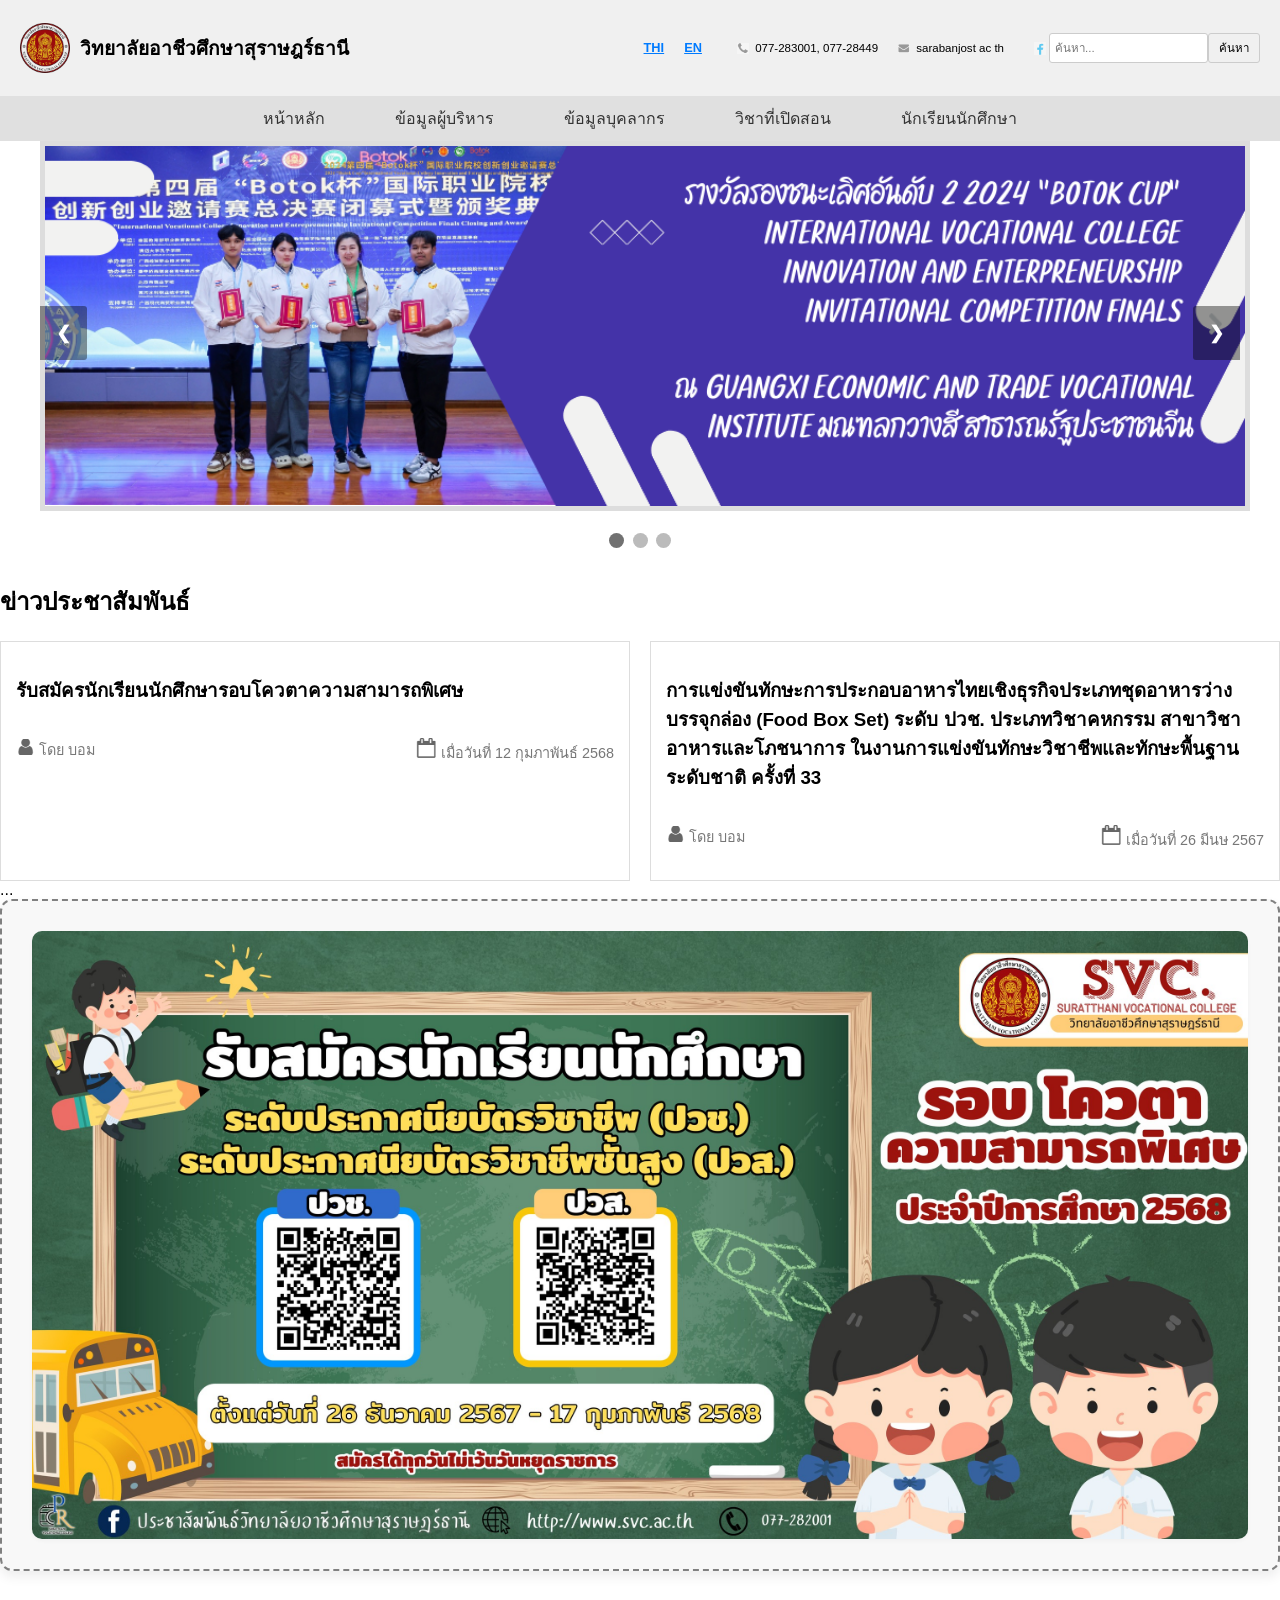
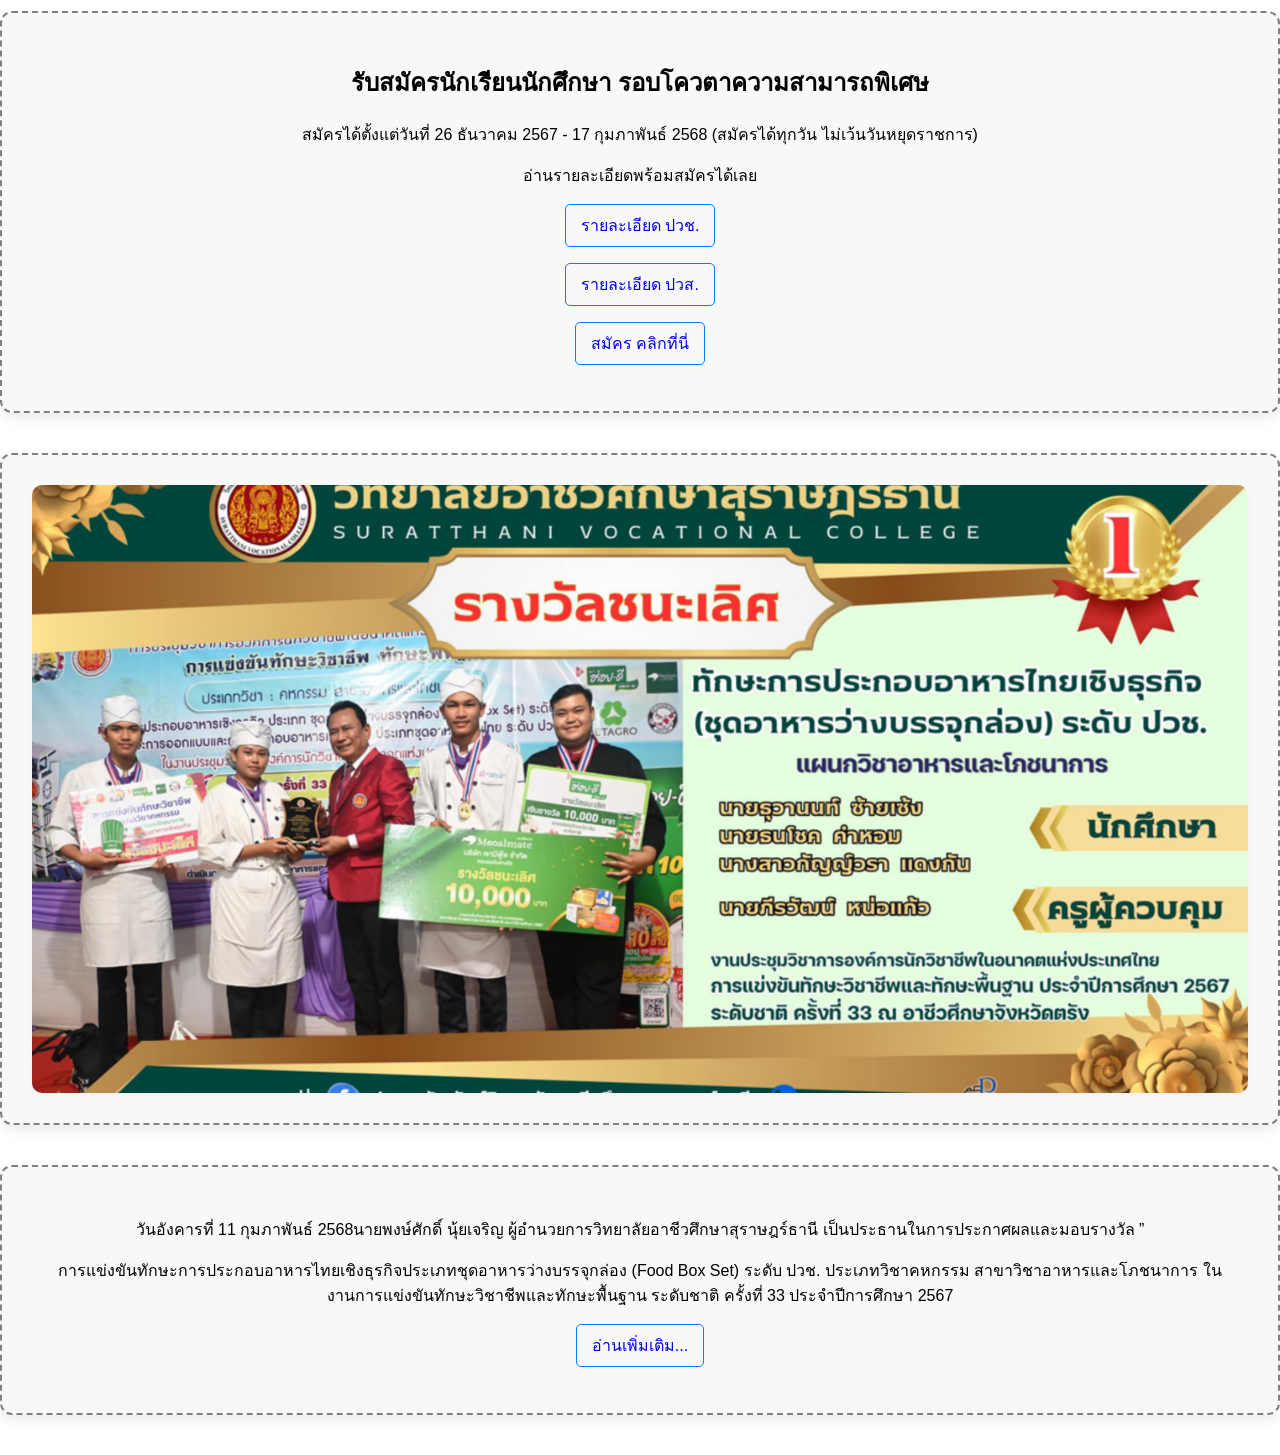
<file: index.html>
<!DOCTYPE html>
<html lang="th">
<head>
    <meta charset="UTF-8">
    <meta name="viewport" content="width=device-width, initial-scale=1.0">
    <title>วิทยาลัยอาชีวศึกษาสุราษฎร์ธานี (Suratthani Vocational College)</title>
    <link rel="stylesheet" href="style.css">  </head>
<body>

    <header>
        <div class="header-container">
            <div class="logo">
                <img src="logo.png" alt="โลโก้วิทยาลัย">
                <h1 data-th="วิทยาลัยอาชีวศึกษาสุราษฎร์ธานี" data-en="Suratthani Vocational College">วิทยาลัยอาชีวศึกษาสุราษฎร์ธานี</h1>
                <p data-th="Suratthani Vocational College" data-en="Suratthani Vocational College">Suratthani Vocational College</p>
            </div>
            <div class="header-right" style="font-size: 0.8em;">  <div class="language-selector">
                    <a href="#" onclick="changeLanguage('th')" style="text-decoration: underline;">THI</a>
                     <a href="#" onclick="changeLanguage('en')" style="text-decoration: underline;">EN</a>
                </div>
                <div class="contact-info">
                    <p> <img src="phone-icon.png" alt="โทรศัพท์" style="width: 12px; vertical-align: middle;">  077-283001, 077-28449</p>
                    <p> <img src="email-icon.png" alt="อีเมล" style="width: 12px; vertical-align: middle;">  sarabanjost ac th</p>
                    <p> <a href="https://www.facebook.com/profile.php?id=100071754115831#"> <img src="facebook-icon.png" alt="Facebook" style="width: 12px; vertical-align: middle;"></a> </p>
                </div>
                <div class="search-box">  <input type="text" placeholder="ค้นหา..." style="padding: 5px; border: solid 1px #ccc; border-radius: 3px;">
                    <button type="submit" style="padding: 5px 10px; background-color: #f0f0f0; border: solid 1px #ccc; border-radius: 3px; cursor: pointer;">ค้นหา</button>
                </div>
            </div>
        </div>
    </header>
    <nav>
        <div class="nav-container">
            <ul>
                <li><a href="#" data-th="หน้าหลัก" data-en="Home">หน้าหลัก</a></li>
                <li><a href="01.html" data-th="ข้อมูลผู้บริหาร" data-en="About Us">ข้อมูลผู้บริหาร</a></li>
                <li><a href="02.html" data-th="ข้อมูลบุคลากร" data-en="Departments">ข้อมูลบุคลากร</a></li>
                <li><a href="04.html" data-th="วิชาที่เปิดสอน" data-en="Programs">วิชาที่เปิดสอน</a></li>
                <li><a href="03.html" data-th="นักเรียนนักศึกษา" data-en="Students">นักเรียนนักศึกษา</a></li>
            </ul>
        </div>
    </nav>
    
    <section class="main-content">
        <div class="slideshow-container">
    
            <div class="slide fade">
                <img src="1.png" alt="รูปภาพบุคคลสำคัญ 1" style="width:100%">
            </div>
    
            <div class="slide fade">
                <img src="2.png" alt="รูปภาพบุคคลสำคัญ 2" style="width:100%">
            </div>
    
            <div class="slide fade">
                <img src="3.png" alt="รูปภาพบุคคลสำคัญ 3" style="width:100%">
            </div>
    
            <a class="prev" onclick="plusSlides(-1)">&#10094;</a>
            <a class="next" onclick="plusSlides(1)">&#10095;</a>
        </div>
        <br>
    
        <div style="text-align:center">
            <span class="dot" onclick="currentSlide(1)"></span>
            <span class="dot" onclick="currentSlide(2)"></span>
            <span class="dot" onclick="currentSlide(3)"></span>
        </div>
    </section>
    <section class="news-section">
        <h2 data-th="ข่าวประชาสัมพันธ์" data-en="Public Relations News">ข่าวประชาสัมพันธ์</h2>
        <div class="news-grid">
            <div class="news-item">
                <h3 data-th="รับสมัครนักเรียนนักศึกษารอบโควตาความสามารถพิเศษ" data-en="Admissions for Special Ability Quota">รับสมัครนักเรียนนักศึกษารอบโควตาความสามารถพิเศษ</h3>
                <div class="news-meta">
                    <p> <img src="user-icon.png" alt="ผู้โพสต์"> <span data-th="โดย" data-en="By">โดย</span> <span data-th="บอม" data-en="bom">บอม</span></p>
                    <p> <img src="date-icon.png" alt="วันที่"> <span data-th="เมื่อวันที่" data-en="Date">เมื่อวันที่</span> <span data-th="12 กุมภาพันธ์ 2568" data-en="February 12, 2025">12 กุมภาพันธ์ 2568</span></p>
                </div>
            </div>
            <div class="news-item">
                <h3 data-th="
                การแข่งขันทักษะการประกอบอาหารไทยเชิงธุรกิจประเภทชุดอาหารว่างบรรจุกล่อง (Food Box Set) ระดับ ปวช. ประเภทวิชาคหกรรม สาขาวิชาอาหารและโภชนาการ ในงานการแข่งขันทักษะวิชาชีพและทักษะพื้นฐาน ระดับชาติ ครั้งที่ 33" data-en="Thai Cuisine Business Skills Competition...">
                    การแข่งขันทักษะการประกอบอาหารไทยเชิงธุรกิจประเภทชุดอาหารว่างบรรจุกล่อง (Food Box Set) ระดับ ปวช. ประเภทวิชาคหกรรม สาขาวิชาอาหารและโภชนาการ ในงานการแข่งขันทักษะวิชาชีพและทักษะพื้นฐาน ระดับชาติ ครั้งที่ 33</h3>
                <div class="news-meta">
                    <p> <img src="user-icon.png" alt="ผู้โพสต์"> <span data-th="โดย" data-en="By">โดย</span> <span data-th="บอม" data-en="bom">บอม</span></p>
                    <p> <img src="date-icon.png" alt="วันที่"> <span data-th="เมื่อวันที่" data-en="Date">เมื่อวันที่</span> <span data-th="26 มีนษ 2567" data-en="March 26, 2024">26 มีนษ 2567</span></p>
                </div>
            </div>
        </div>
    </section>
    ...
</main>
<section class="recruitment-image-section">
    <img src="recruitment-poster.jpg" alt="โปสเตอร์รับสมัครนักเรียนนักศึกษา" style="max-width:100%;">
</section>
<section class="recruitment-image-section"> <h2>รับสมัครนักเรียนนักศึกษา รอบโควตาความสามารถพิเศษ</h2>
    <p>สมัครได้ตั้งแต่วันที่ 26 ธันวาคม 2567 - 17 กุมภาพันธ์ 2568 (สมัครได้ทุกวัน ไม่เว้นวันหยุดราชการ)</p>
    <p>อ่านรายละเอียดพร้อมสมัครได้เลย</p>
    <div class="recruitment-links">
        <p><a href="https://drive.google.com/drive/folders/1PGB_S7kWgy3lmGSmH8BPF9KMw8YqHBoO?fbclid=IwZXh0bgNhZW0CMTAAAR1p7kkHPs7WyS2CEGL6smL6peErORMJCWsAWAfumCqpmE8x4piAw3NRnVA_aem_oaQXdCToZt0hSkUfl1zKHw">รายละเอียด ปวช.</a></p>
        <p><a href="https://drive.google.com/drive/folders/1OZhvTaBVuXKWZ8sSSATCj4FbMa4oaSJH?fbclid=IwZXh0bgNhZW0CMTAAAR1dmLR3yXYxwARsbS4OuamLhZ86mbsIvx_ordwGmqCjOlX9tQzppXkKGP4_aem_XpAxZtyGMiNt_LrBRmkg_A">รายละเอียด ปวส.</a></p>
        <p><a href="https://admission.vec.go.th/web/student.htm?mode=init">สมัคร คลิกที่นี่</a></p>
    </div>
    </section>
    <section class="recruitment-image-section">
        <img src="04.png" alt="โปสเตอร์รับสมัครนักเรียนนักศึกษา" style="max-width:100%;">
    </section>
    <section class="recruitment-image-section"> <h2></h2>
        <p>วันอังคารที่ 11 กุมภาพันธ์ 2568นายพงษ์ศักดิ์ นุ้ยเจริญ ผู้อำนวยการวิทยาลัยอาชีวศึกษาสุราษฎร์ธานี เป็นประธานในการประกาศผลและมอบรางวัล ” </p>
        <p>การแข่งขันทักษะการประกอบอาหารไทยเชิงธุรกิจประเภทชุดอาหารว่างบรรจุกล่อง (Food Box Set) ระดับ ปวช. ประเภทวิชาคหกรรม สาขาวิชาอาหารและโภชนาการ ในงานการแข่งขันทักษะวิชาชีพและทักษะพื้นฐาน ระดับชาติ ครั้งที่ 33 ประจำปีการศึกษา 2567</p>
        <div class="recruitment-links">
        <p><a href="http://www.svc.ac.th/th/index.php/2730-dayrd-2.html?tmpl=component&print=1&layout=default">อ่านเพิ่มเติม...</a></p>
    </div>
    </section>
    
     
<script src="script.js"></script>  </body>
</html>
</body>
</html>
</file>
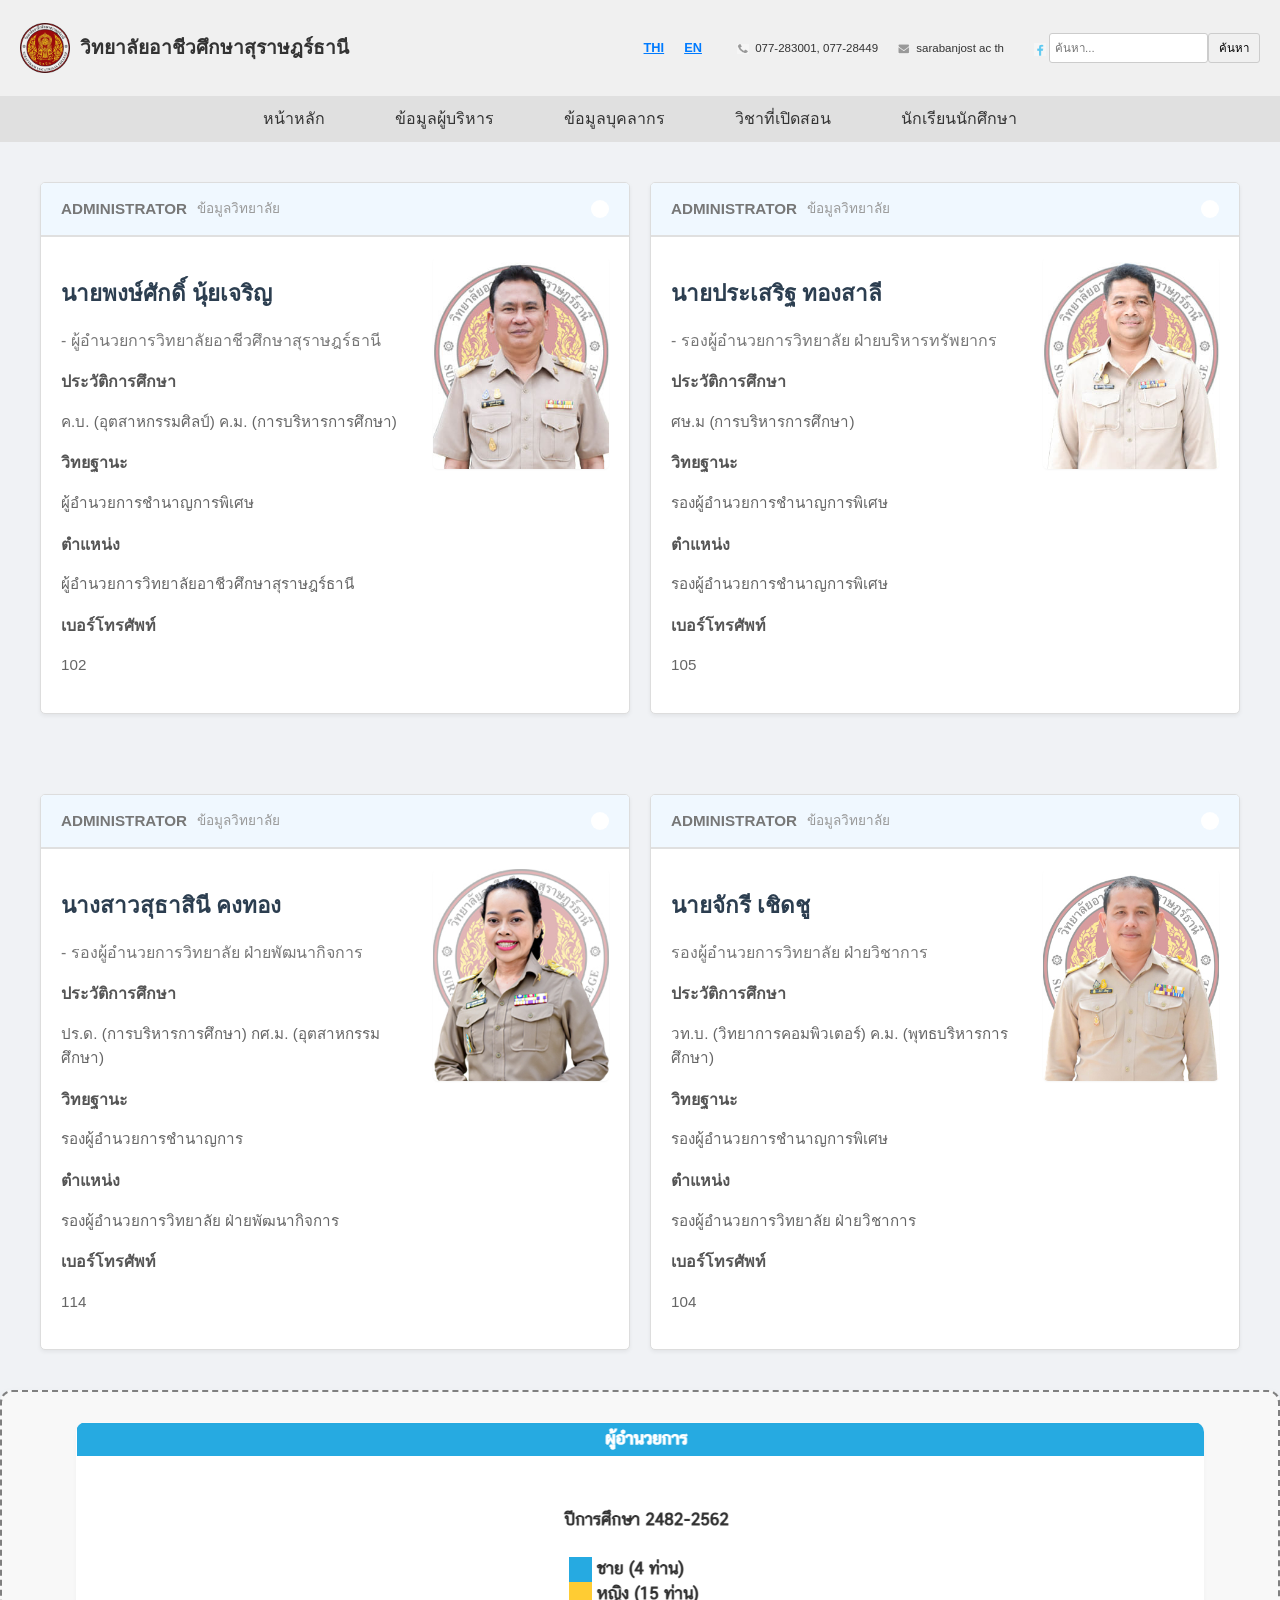
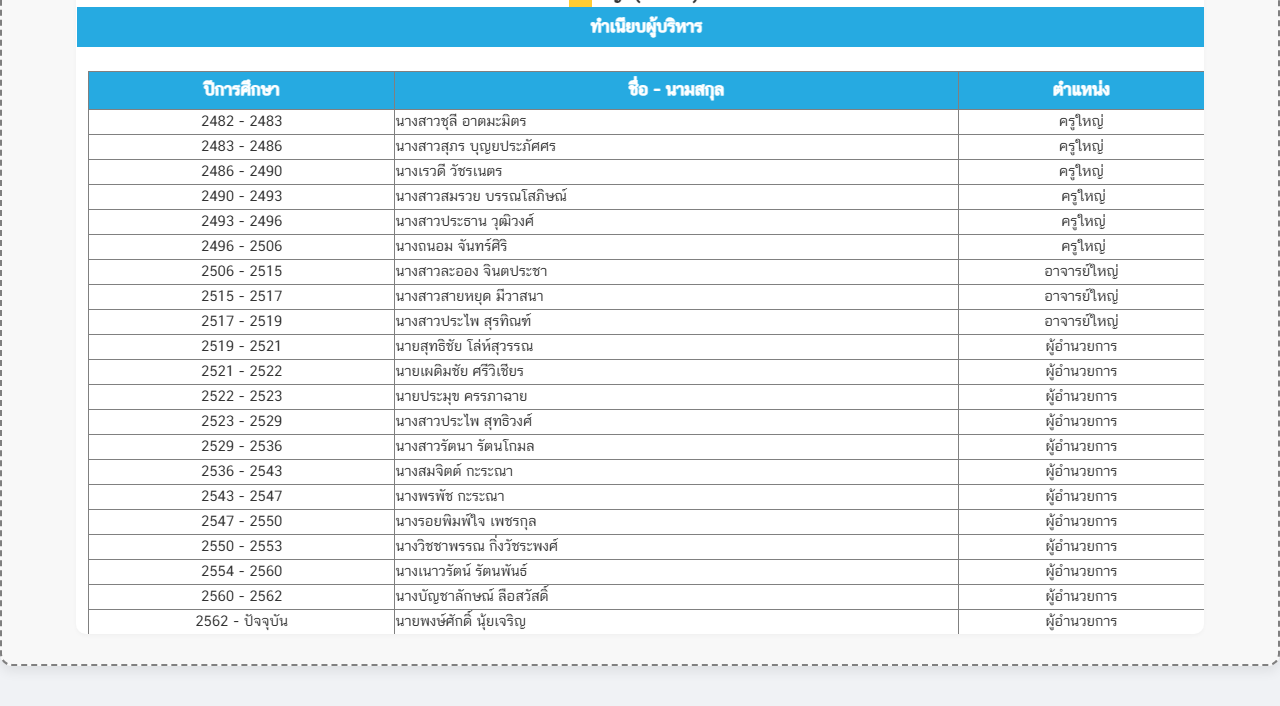
<file: 01.html>
<!DOCTYPE html>
<html lang="th">
<head>
    <meta charset="UTF-8">
    <meta name="viewport" content="width=device-width, initial-scale=1.0">
    <title>ผู้บริหารสถานศึกษา - ตัวอย่าง</title>
    <link rel="stylesheet" href="01.css">
    <link rel="stylesheet" href="style.css">
</head>
<body>
    <header>
        <div class="header-container">
            <div class="logo">
                <img src="logo.png" alt="โลโก้วิทยาลัย">
                <h1 data-th="วิทยาลัยอาชีวศึกษาสุราษฎร์ธานี" data-en="Suratthani Vocational College">วิทยาลัยอาชีวศึกษาสุราษฎร์ธานี</h1>
                <p data-th="Suratthani Vocational College" data-en="Suratthani Vocational College">Suratthani Vocational College</p>
            </div>
            <div class="header-right" style="font-size: 0.8em;">  <div class="language-selector">
                    <a href="#" onclick="changeLanguage('th')" style="text-decoration: underline;">THI</a>
                     <a href="#" onclick="changeLanguage('en')" style="text-decoration: underline;">EN</a>
                </div>
                <div class="contact-info">
                    <p> <img src="phone-icon.png" alt="โทรศัพท์" style="width: 12px; vertical-align: middle;">  077-283001, 077-28449</p>
                    <p> <img src="email-icon.png" alt="อีเมล" style="width: 12px; vertical-align: middle;">  sarabanjost ac th</p>
                    <p> <a href="https://www.facebook.com/profile.php?id=100071754115831#"> <img src="facebook-icon.png" alt="Facebook" style="width: 12px; vertical-align: middle;"></a> </p>
                </div>
                <div class="search-box">  <input type="text" placeholder="ค้นหา..." style="padding: 5px; border: solid 1px #ccc; border-radius: 3px;">
                    <button type="submit" style="padding: 5px 10px; background-color: #f0f0f0; border: solid 1px #ccc; border-radius: 3px; cursor: pointer;">ค้นหา</button>
                </div>
            </div>
        </div>
    </header>
    <nav>
        <div class="nav-container">
            <ul>
                <li><a href="index.html" data-th="หน้าหลัก" data-en="Home">หน้าหลัก</a></li>
                <li><a href="#" data-th="ข้อมูลผู้บริหาร" data-en="About Us">ข้อมูลผู้บริหาร</a></li>
                <li><a href="02.html" data-th="ข้อมูลบุคลากร" data-en="Departments">ข้อมูลบุคลากร</a></li>
                <li><a href="04.html" data-th="วิชาที่เปิดสอน" data-en="Programs">วิชาที่เปิดสอน</a></li>
                <li><a href="03.html" data-th="นักเรียนนักศึกษา" data-en="Students">นักเรียนนักศึกษา</a></li>
            </ul>
        </div>
    </nav>
    <!DOCTYPE html>
<html lang="th">
<head>
    <meta charset="UTF-8">
    <meta name="viewport" content="width=device-width, initial-scale=1.0">
    <title>ผู้บริหารสถานศึกษา</title>
</head>
<body>

<div class="profile-container">
    <div class="profiles-container">

        <div class="profile-card">
            <div class="pin-icon"></div>
            <div class="profile-header">
                <div class="admin-info">
                    <div class="admin-text">ADMINISTRATOR</div>
                    <div class="data-info">
                        <span class="data-item">ข้อมูลวิทยาลัย</span>
                    </div>
                </div>
                <div class="settings-icon"></div>
            </div>

            <div class="profile-content">
                <div class="profile-text-section">
                    <h2 class="profile-name">นายพงษ์ศักดิ์ นุ้ยเจริญ</h2>
                    <p class="profile-position">- ผู้อำนวยการวิทยาลัยอาชีวศึกษาสุราษฎร์ธานี</p>

                    <div class="education-section">
                        <h3>ประวัติการศึกษา</h3>
                        <p>ค.บ. (อุตสาหกรรมศิลป์) ค.ม. (การบริหารการศึกษา)</p>
                    </div>

                    <div class="rank-section">
                        <h3>วิทยฐานะ</h3>
                        <p>ผู้อำนวยการชำนาญการพิเศษ</p>
                    </div>

                    <div class="position-detail-section">
                        <h3>ตำแหน่ง</h3>
                        <p>ผู้อำนวยการวิทยาลัยอาชีวศึกษาสุราษฎร์ธานี</p>
                    </div>

                    <div class="phone-section">
                        <h3>เบอร์โทรศัพท์</h3>
                        <p>102</p>
                    </div>
                </div>
                <div class="profile-image-section">
                    <img src="10.jpg" alt="รูปภาพ นายพงษ์ศักดิ์ นุ้ยเจริญ">
                </div>
            </div>
        </div>

        <div class="profile-card">
            <div class="pin-icon"></div>
            <div class="profile-header">
                <div class="admin-info">
                    <div class="admin-text">ADMINISTRATOR</div>
                    <div class="data-info">
                        <span class="data-item">ข้อมูลวิทยาลัย</span>
                       
                    </div>
                </div>
                <div class="settings-icon"></div>
            </div>

            <div class="profile-content">
                <div class="profile-text-section">
                    <h2 class="profile-name">นายประเสริฐ ทองสาลี</h2>
                    <p class="profile-position">- รองผู้อำนวยการวิทยาลัย ฝ่ายบริหารทรัพยากร</p>

                    <div class="education-section">
                        <h3>ประวัติการศึกษา</h3>
                        <p>ศษ.ม (การบริหารการศึกษา)</p>
                    </div>

                    <div class="rank-section">
                        <h3>วิทยฐานะ</h3>
                        <p>รองผู้อำนวยการชำนาญการพิเศษ</p>
                    </div>

                    <div class="position-detail-section">
                        <h3>ตำแหน่ง</h3>
                        <p>รองผู้อำนวยการชำนาญการพิเศษ</p>
                    </div>

                    <div class="phone-section">
                        <h3>เบอร์โทรศัพท์</h3>
                        <p>105</p>
                    </div>
                </div>
                <div class="profile-image-section">
                    <img src="11.jpg" alt="รูปภาพ นายพงษ์ศักดิ์ นุ้ยเจริญ">
                </div>
            </div>
        </div>

    </div>
</div>
<!DOCTYPE html>
<html lang="th">
<head>
    <meta charset="UTF-8">
    <meta name="viewport" content="width=device-width, initial-scale=1.0">
    <title>ผู้บริหารสถานศึกษา</title>
    <link rel="stylesheet" href="style.css">
</head>
<body>

<div class="profile-container">
    <div class="profiles-container">

        <div class="profile-card">
            <div class="pin-icon"></div>
            <div class="profile-header">
                <div class="admin-info">
                    <div class="admin-text">ADMINISTRATOR</div>
                    <div class="data-info">
                        <span class="data-item">ข้อมูลวิทยาลัย</span>
                       
                    </div>
                </div>
                <div class="settings-icon"></div>
            </div>

            <div class="profile-content">
                <div class="profile-text-section">
                    <h2 class="profile-name">นางสาวสุธาสินี คงทอง</h2>
                    <p class="profile-position">- รองผู้อำนวยการวิทยาลัย ฝ่ายพัฒนากิจการ</p>

                    <div class="education-section">
                        <h3>ประวัติการศึกษา</h3>
                        <p>ปร.ด. (การบริหารการศึกษา) กศ.ม. (อุตสาหกรรมศึกษา)</p>
                    </div>

                    <div class="rank-section">
                        <h3>วิทยฐานะ</h3>
                        <p>รองผู้อำนวยการชำนาญการ</p>
                    </div>

                    <div class="position-detail-section">
                        <h3>ตำแหน่ง</h3>
                        <p>รองผู้อำนวยการวิทยาลัย ฝ่ายพัฒนากิจการ</p>
                    </div>

                    <div class="phone-section">
                        <h3>เบอร์โทรศัพท์</h3>
                        <p>114</p>
                    </div>
                </div>
                <div class="profile-image-section">
                    <img src="12.jpg" alt="รูปภาพ นายพงษ์ศักดิ์ นุ้ยเจริญ">
                </div>
            </div>
        </div>

        <div class="profile-card">
            <div class="pin-icon"></div>
            <div class="profile-header">
                <div class="admin-info">
                    <div class="admin-text">ADMINISTRATOR</div>
                    <div class="data-info">
                        <span class="data-item">ข้อมูลวิทยาลัย</span>
                     
                    </div>
                </div>
                <div class="settings-icon"></div>
            </div>

            <div class="profile-content">
                <div class="profile-text-section">
                    <h2 class="profile-name">นายจักรี เชิดชู</h2>
                    <p class="profile-position">รองผู้อำนวยการวิทยาลัย ฝ่ายวิชาการ</p>

                    <div class="education-section">
                        <h3>ประวัติการศึกษา</h3>
                        <p>วท.บ. (วิทยาการคอมพิวเตอร์) ค.ม. (พุทธบริหารการศึกษา)</p>
                    </div>

                    <div class="rank-section">
                        <h3>วิทยฐานะ</h3>
                        <p>รองผู้อำนวยการชำนาญการพิเศษ</p>
                    </div>

                    <div class="position-detail-section">
                        <h3>ตำแหน่ง</h3>
                        <p>รองผู้อำนวยการวิทยาลัย ฝ่ายวิชาการ</p>
                    </div>

                    <div class="phone-section">
                        <h3>เบอร์โทรศัพท์</h3>
                        <p>104</p>
                    </div>
                </div>
                <div class="profile-image-section">
                    <img src="13.jpg" alt="รูปภาพ นายพงษ์ศักดิ์ นุ้ยเจริญ">
                </div>
            </div>
        </div>

    </div>
</div>
<section class="recruitment-image-section">
    <img src="05.png" alt="โปสเตอร์รับสมัครนักเรียนนักศึกษา" style="max-width:100%;">
</section>
</body>
</html>

</body>
</html>
</body>
</html>
</file>
<file: style.css>
/*  CSS Reset (ล้างค่าเริ่มต้นของ Browser) - Optional */
body, html { margin: 0; padding: 0; font-family: sans-serif; }
/* ... (CSS Reset อื่นๆ หากต้องการ) ... */
/* Header Styles */
header { background-color: #f0f0f0; /* สีพื้นหลังส่วนหัว */ }
.header-container { display: flex; justify-content: space-between; align-items: center; padding: 10px 20px; /* ปรับ padding ให้น้อยลง */ } /* ปรับ padding */
.logo { display: flex; align-items: center; flex-direction: row; /* เปลี่ยนเป็น row เพื่อให้อยู่ในบรรทัดเดียว */ } /* เปลี่ยน flex-direction เป็น row */
.logo img { width: 40px; height: 40px; margin-right: 10px; } /* ปรับขนาดโลโก้ */
.logo h1 { font-size: 1.2em; /* ปรับขนาดตัวอักษรชื่อวิทยาลัย */ }
.logo p { display: none; /* ซ่อนบรรทัด Suratthani Vocational College ไปก่อน ถ้าไม่ต้องการ */ } /* ซ่อนบรรทัดภาษาอังกฤษ */
.header-right { display: flex; align-items: center; /* จัด header-right ให้อยู่แนวนอน */ }
.language-selector { margin-right: 15px; /* ปรับระยะห่าง */ }
.language-selector a { text-decoration: underline; /* ทำเส้นใต้ให้ปุ่มภาษา */ color: #007bff; /* สีลิงก์ */ font-weight: bold; /* ตัวหนา */ } /* ปรับปุ่มภาษา */
.language-selector a:hover { color: #0056b3; /* สีลิงก์เมื่อ hover */ } /* สีลิงก์ hover */
.contact-info { display: flex; align-items: center; /* จัดข้อมูลติดต่อแนวนอน */ }
.contact-info p, .contact-info a { margin-left: 10px; /* ปรับระยะห่าง */ font-size: 0.9em; /* ปรับขนาดตัวอักษรข้อมูลติดต่อ */ } /* ปรับขนาดตัวอักษรข้อมูลติดต่อ */
.contact-info img { margin-right: 3px; /* ระยะห่างขวาระหว่างไอคอนกับข้อความ */ } /* ระยะห่างไอคอนข้อมูลติดต่อ */
.search-box { display: flex; /* จัดช่องค้นหาแนวนอน */ }
.search-box input[type="text"] { padding: 5px; border: solid 1px #ccc; border-radius: 3px; font-size: 0.9em; } /* ปรับขนาดช่องค้นหา */
.search-box button[type="submit"] { padding: 5px 10px; background-color: #f0f0f0; border: solid 1px #ccc; border-radius: 3px; cursor: pointer; font-size: 0.9em; } /* ปรับขนาดปุ่มค้นหา */
.search-box button[type="submit"]:hover { background-color: #eee; }

/* ... (CSS ส่วนอื่นๆ ที่เหลือ เหมือนเดิม) ... */
/* Header Styles */
header { background-color: #f0f0f0; /* สีพื้นหลังส่วนหัว */ }
.header-container { display: flex; justify-content: space-between; align-items: center; padding: 20px; }
.logo { display: flex; align-items: center; }
.logo img { width: 50px; height: 50px; margin-right: 10px; } /* ขนาดโลโก้ */
.contact-info, .language-selector { display: flex; align-items: center; }
.contact-info p, .language-selector a { margin-left: 20px; }

/* Navigation Bar Styles */
nav { background-color: #e0e0e0; /* สีพื้นหลังแถบนำทาง */ }
.nav-container ul { list-style: none; padding: 0; margin: 0; display: flex; justify-content: center; }
.nav-container li { margin: 0 20px; }
.nav-container a { text-decoration: none; color: #333; padding: 10px 15px; display: block; }

/* Main Content Styles */
main { padding: 20px; }
.main-content { text-align: center; margin-bottom: 30px; } /* จัดกลางข้อความส่วนขอพระพร */
.main-content img { max-width: 200px; border: 5px solid #ddd; /* กรอบรูป */ }

/* News Section Styles */
.news-section h2 { margin-bottom: 20px; }
.news-grid { display: grid; grid-template-columns: repeat(2, 1fr); gap: 20px; } /* จัดข่าว 2 คอลัมน์ */
.news-item { border: 1px solid #ddd; padding: 15px; }
.news-meta { display: flex; justify-content: space-between; margin-top: 10px; font-size: 0.9em; color: #777; }

/* Footer Styles */
footer { background-color: #f0f0f0; text-align: center; padding: 10px; border-top: 1px solid #ddd; }


/* ปรับแต่งเพิ่มเติมตามต้องการเพื่อให้เหมือนภาพตัวอย่าง */
/* Slideshow container */
.slide img {
    width: 800px; /* กำหนดความกว้างรูปภาพ */
    height: auto; /* ปรับความสูงตามสัดส่วนความกว้าง */
    /* หรือ */
    /* height: 600px;  กำหนดความสูงรูปภาพ */
    /* width: auto;  ปรับความกว้างตามสัดส่วนความสูง */
}
.slideshow-container {
    max-width: 1000px; /* ปรับขนาดความกว้างสูงสุดของสไลด์โชว์ได้ตามต้องการ */
    position: relative; /* กำหนด position relative ให้ container หลัก */
    margin: auto; /* จัดให้อยู่ตรงกลางหน้าจอ */
  }
  
  /* ซ่อนสไลด์เริ่มต้น */
  .slide {
    display: none; /* ซ่อนสไลด์ทั้งหมดเริ่มต้น */
  }
  
  /* Fade animation */
  .fade {
    animation-name: fade;
    animation-duration: 1.5s; /* กำหนด duration ของ animation fade */
  }
  
  @keyframes fade {
    from {opacity: .4}
    to {opacity: 1}
  }
  
  /* ปุ่มควบคุมสไลด์ (ปุ่มก่อนหน้า/ถัดไป) */
  .prev, .next {
    cursor: pointer;
    position: absolute; /* กำหนดตำแหน่งปุ่มแบบ absolute */
    top: 50%; /* จัดให้อยู่กึ่งกลางแนวตั้ง */
    width: auto;
    margin-top: -22px;
    padding: 16px;
    color: white;
    font-weight: bold;
    font-size: 18px;
    transition: 0.6s ease;
    border-radius: 0 3px 3px 0;
    user-select: none;
  }
  
  /* จัดตำแหน่งปุ่ม "next" ไปทางขวา */
  .next {
    right: 0;
    border-radius: 3px 0 0 3px;
  }
  
  /* Hover effect สำหรับปุ่ม */
  .prev:hover, .next:hover {
    background-color: rgba(0,0,0,0.8);
  }
  
  /* Caption text overlay */
  .text-overlay {
    position: absolute; /* กำหนดตำแหน่งข้อความแบบ absolute */
    bottom: 8px; /* กำหนดระยะห่างจากขอบล่าง */
    background-color: rgba(0, 0, 0, 0.5); /* สีพื้นหลังโปร่งแสง */
    color: #f2f2f2; /* สีข้อความ */
    width: 100%; /* ความกว้างเต็ม container */
    text-align: center; /* จัดข้อความให้อยู่ตรงกลาง */
    padding: 8px 12px; /* กำหนด padding */
  }
  
  /* รูปแบบของจุดวงกลม indicator */
  .dot {
    cursor: pointer;
    height: 15px;
    width: 15px;
    margin: 0 2px;
    background-color: #bbb;
    border-radius: 50%; /* ทำให้เป็นวงกลม */
    display: inline-block;
    transition: background-color 0.6s ease;
  }
  
  .active, .dot:hover {
    background-color: #717171;
  }
  /* Slideshow container */
.slideshow-container {
    max-width: 1400px; /* ปรับขนาดความกว้างสูงสุดของสไลด์โชว์ให้ใหญ่ขึ้น */
    position: relative;
    margin: auto;
  }
  
  /* ... (CSS ส่วนอื่นๆ ที่เหลือ เหมือนเดิม) ... */
  
  /* ปุ่มควบคุมสไลด์ (ปุ่มก่อนหน้า/ถัดไป) */
  .prev, .next {
    cursor: pointer;
    position: absolute;
    top: 50%;
    width: auto;
    margin-top: -22px;
    padding: 16px;
    color: white;
    font-weight: bold;
    font-size: 24px; /* ปรับขนาดตัวอักษรของปุ่มให้ใหญ่ขึ้น */
    transition: 0.6s ease;
    border-radius: 0 3px 3px 0;
    user-select: none;
  }
  .slide img {
    width: 1111px; /* กำหนดความกว้างรูปภาพ */
    height: auto; /* ปรับความสูงตามสัดส่วนความกว้าง */
    /* หรือ */
    /* height: 600px;  กำหนดความสูงรูปภาพ */
    /* width: auto;  ปรับความกว้างตามสัดส่วนความสูง */
}
  /* ... (CSS ส่วนอื่นๆ ที่เหลือ เหมือนเดิม) ... */
  .slide img {
    max-width: 100%; /* รูปภาพจะไม่กว้างเกิน Container ของสไลด์ */
    max-height: 800px; /* รูปภาพจะไม่สูงเกิน 800px */
    width: auto;
    height: auto; /* ปรับขนาดตามสัดส่วน */
}
/* ... (CSS ส่วนอื่นๆ ก่อนหน้านี้ เหมือนเดิม) ... */

/* ปุ่มควบคุมสไลด์ (ปุ่มก่อนหน้า/ถัดไป) */
.prev, .next {
    cursor: pointer;
    position: fixed; /* เปลี่ยนเป็น position: fixed; เพื่อให้ยึดกับ viewport */
    top: 50%;
    width: auto;
    margin-top: -22px;
    padding: 16px;
    color: white;
    font-weight: bold;
    font-size: 24px;
    transition: 0.6s ease;
    border-radius: 0 3px 3px 0;
    user-select: none;
  }
  
  /* จัดตำแหน่งปุ่ม "next" ไปทางขวาและชิดขวาสุดของจอ */
  .next {
    right: 0; /* เปลี่ยนเป็น right: 0; เพื่อให้ชิดขวาสุด */
    border-radius: 3px 0 0 3px;
  }
  
  /* จัดตำแหน่งปุ่ม "prev" ไปทางซ้ายและชิดซ้ายสุดของจอ */
  .prev {
    left: 0; /* เพิ่ม left: 0; เพื่อให้ชิดซ้ายสุด */
    border-radius: 0 3px 3px 0;
  }
  
  
  /* Hover effect สำหรับปุ่ม (เหมือนเดิม) */
  .prev:hover, .next:hover {
    background-color: rgba(0,0,0,0.8);
  }
  /* Recruitment Image Section Styles (ปรับปรุงให้เหมือนในรูปภาพล่าสุด) */
.recruitment-image-section {
    padding: 30px; /* ปรับ padding ให้ดูกว้างขึ้นเล็กน้อย */
    background-color: #f8f8f8; /* เปลี่ยนสีพื้นหลังให้ใกล้เคียงกับในรูป (สีเทาอ่อนกว่าเดิมเล็กน้อย) */
    border-radius: 12px; /* ปรับมุมมนให้โค้งมนอีกนิด */
    margin-bottom: 40px; /* เพิ่ม margin ด้านล่างอีกหน่อย */
    box-shadow: 0 6px 12px rgba(0,0,0,0.07); /* ปรับเงาให้เข้มขึ้นเล็กน้อย และขยาย blur เล็กน้อย */
    text-align: center;
    border: 1px solid #e0e0e0; /* ปรับสีเส้นขอบให้เข้มขึ้นเล็กน้อย */
}

.recruitment-image-section img {
    max-width: 100%;
    height: auto;
    display: block;
    margin: 0 auto;
    border-radius: 10px; /* ปรับมุมมนของรูปภาพให้มนขึ้นเล็กน้อย */
    box-shadow: 0 2px 4px rgba(0,0,0,0.03); /* เพิ่มเงาเล็กน้อยให้รูปภาพ */
}
  /* ... (CSS ส่วนอื่นๆ หลังจากนี้ เหมือนเดิม) ... */
  .recruitment-image-section {
    border: 2px dashed gray; /* เส้นขอบ 2px, ประ, สีเทา */
}
.recruitment-links a {
    /* ... CSS เดิมของคุณ ... */
    border: 1px solid #007bff; /* เพิ่มเส้นขอบขนาด 1px, เส้นทึบ, สีน้ำเงิน (#007bff) */
    padding: 8px 15px; /* เพิ่ม padding เพื่อให้มีพื้นที่รอบข้อความในกรอบ */
    border-radius: 5px; /* เพิ่มมุมมนให้กรอบ */
    display: inline-block; /* ทำให้ลิงก์เป็น inline-block เพื่อจัด padding และ border ได้ */
    text-decoration: none; /* (ถ้ายังไม่มี) เอาเส้นใต้ลิงก์ออก */
}
/* Slideshow container */
.slideshow-container {
    max-width: 1000px; /* ปรับขนาดความกว้างสูงสุดของสไลด์โชว์ */
    position: relative;
    margin: auto; /* จัดสไลด์โชว์อยู่ตรงกลาง */
  }
  
  /* ซ่อนรูปภาพเริ่มต้น (ทั้งหมดซ่อนไว้ก่อน JavaScript จะแสดงเฉพาะรูปปัจจุบัน) */
  .slide {
    display: none;
  }
  
  /* Fade animation */
  .fade {
    animation-name: fade;
    animation-duration: 1.5s;
  }
  
  @keyframes fade {
    from {opacity: .4}
    to {opacity: 1}
  }
  
  /* ปุ่มควบคุมสไลด์ (ปุ่มก่อนหน้า/ถัดไป) */
  .prev, .next {
    cursor: pointer;
    position: absolute;
    top: 50%;
    width: auto;
    margin-top: -22px;
    padding: 16px;
    color: white;
    font-weight: bold;
    font-size: 18px; /* ปรับขนาดลูกศรให้เล็กลง */
    transition: 0.6s ease;
    border-radius: 0 3px 3px 0;
    user-select: none;
    background-color: rgba(0, 0, 0, 0.4); /* เพิ่มสีพื้นหลังให้ปุ่มลูกศร */
  }
  
  /* จัดตำแหน่งปุ่ม "next" ไปทางขวา */
  .next {
    right: 0;
    border-radius: 3px 0 0 3px;
  }
  
  /* Hover effect สำหรับปุ่ม */
  .prev:hover, .next:hover {
    background-color: rgba(0,0,0,0.8);
  }
  
  /* จุดควบคุมสไลด์ (indicator dots) */
  .dot {
    cursor: pointer;
    height: 15px;
    width: 15px;
    margin: 0 2px;
    background-color: #bbb;
    border-radius: 50%;
    display: inline-block;
    transition: background-color 0.6s ease;
  }
  
  .active, .dot:hover {
    background-color: #717171;
  }
  .slideshow-container {
    max-width: 1000px; /* <-- บรรทัดนี้อาจเป็นตัวจำกัด */
    position: relative;
    margin: auto;
  }
  /* Media Query สำหรับหน้าจอขนาดเล็ก (มือถือ) - ตัวอย่าง */
@media screen and (max-width: 768px) {
    .header-container {
        flex-direction: column; /* เปลี่ยน header เป็นแนวตั้งบนมือถือ */
        text-align: center; /* จัดข้อความใน header ตรงกลาง */
        padding: 10px; /* ปรับ padding header บนมือถือ */
    }
    .logo {
        flex-direction: column; /* โลโก้เป็นแนวตั้งบนมือถือ */
        margin-bottom: 10px; /* เพิ่ม margin ใต้โลโก้ */
    }
    .logo img {
        width: 50px; /* โลโก้เล็กลงบนมือถือ */
        height: 50px;
    }
    .logo h1 {
        font-size: 1.5em; /* หัวข้อวิทยาลัยใหญ่ขึ้นบนมือถือ */
    }
    .header-right {
        flex-direction: column; /* header-right เป็นแนวตั้งบนมือถือ */
    }
    .language-selector, .contact-info, .search-box {
        margin: 10px 0; /* ปรับ margin ของ language, contact, search บนมือถือ */
        justify-content: center; /* จัด items ให้อยู่ตรงกลาง */
    }
    .nav-container ul {
        flex-direction: column; /* แถบเมนูเป็นแนวตั้งบนมือถือ */
        text-align: center; /* จัดเมนูตรงกลาง */
    }
    .nav-container li {
        margin: 10px 0; /* ปรับ margin รายการเมนูบนมือถือ */
    }
    .nav-container a {
        padding: 10px; /* ปรับ padding เมนูบนมือถือ */
    }
    .news-grid {
        grid-template-columns: 1fr; /* ข่าวเรียงคอลัมน์เดียวบนมือถือ */
    }
    .slideshow-container {
        max-width: 100%; /* สไลด์โชว์กว้างเต็มจอ */
    }
    .slide img {
        width: 100%; /* รูปภาพสไลด์เต็มความกว้างสไลด์โชว์ */
        height: auto; /* ปรับความสูงอัตโนมัติ */
    }
    .prev, .next {
        font-size: 1.2em; /* ปุ่มลูกศรเล็กลงบนมือถือ */
        padding: 8px; /* padding ปุ่มลูกศรเล็กลงบนมือถือ */
        margin-top: -16px; /* ปรับ margin ปุ่มลูกศรบนมือถือ */
    }
}

/* Media Query สำหรับหน้าจอขนาดแท็บเล็ต - ตัวอย่าง (ถ้าต้องการปรับแท็บเล็ตต่างจาก desktop) */
@media screen and (min-width: 769px) and (max-width: 1024px) {
    /* คุณสามารถใส่ CSS เพิ่มเติมสำหรับแท็บเล็ตได้ที่นี่ */
    .news-grid {
        grid-template-columns: 1fr; /* ข่าวเรียงคอลัมน์เดียวบนแท็บเล็ต (หรือปรับเป็น 2 คอลัมน์ก็ได้) */
    }
    .slideshow-container {
        max-width: 90%; /* สไลด์โชว์กว้าง 90% บนแท็บเล็ต */
    }
}

/* Media Query สำหรับหน้าจอ Desktop ขนาดใหญ่ - ตัวอย่าง (ถ้าต้องการปรับ desktop ใหญ่พิเศษ) */
@media screen and (min-width: 1025px) {
    /* คุณสามารถใส่ CSS เพิ่มเติมสำหรับ Desktop ขนาดใหญ่ได้ที่นี่ (ถ้าต้องการ) */
    .slideshow-container {
        max-width: 1200px; /* สไลด์โชว์กว้าง 1200px บน Desktop ใหญ่พิเศษ */
    }
}
</file>
<file: 01.css>
body {
    font-family: sans-serif;
    margin: 0;
    background-color: #f0f2f5;
    color: #333;
    line-height: 1.6;
}

.profile-container {
    display: flex;
    justify-content: center;
    padding: 20px 20px;
}

.profiles-container {
    display: flex;
    flex-direction: row; /* จัดเรียงการ์ดในแนวนอน (เริ่มต้น) */
    justify-content: space-around;
    align-items: flex-start;
    gap: 20px;
    padding: 20px;
    width: 100%;
    max-width: 1200px;
}

.profile-card {
    width: 48%; /* การ์ดกว้าง 48% เมื่ออยู่ข้างกัน (เริ่มต้น) */
    min-width: 300px;
    background-color: #fff;
    border-radius: 5px;
    box-shadow: 0 2px 4px rgba(0, 0, 0, 0.06);
    overflow: hidden;
    border: 1px solid #ddd;
    flex-grow: 1;
}

/* ----- ส่วนหัวของการ์ดโปรไฟล์ (เหมือนเดิม) ----- */
.profile-header {
    background-color: #f0f8ff;
    color: #333;
    padding: 14px 20px;
    display: flex;
    justify-content: space-between;
    align-items: center;
    border-bottom: 2px solid #e0e0e0;
}

.admin-info {
    display: flex;
    align-items: center;
}

.admin-text {
    font-weight: bold;
    margin-right: 10px;
    font-size: 0.95em;
    color: #777;
}

.data-info {
    display: flex;
    font-size: 0.85em;
    color: #999;
}

.data-item {
    margin-right: 8px;
}

.hit-icon {
    margin-right: 2px;
}

.settings-icon {
    width: 18px;
    height: 18px;
    background-color: #fff;
    border-radius: 50%;
}

/* ----- เนื้อหาของการ์ดโปรไฟล์ (เหมือนเดิม) ----- */
.profile-content {
    padding: 20px 20px;
    display: flex;
    border-top: none;
}

.profile-text-section {
    flex: 2;
    padding-right: 20px;
}

.profile-image-section {
    flex: 1;
    text-align: center;
}

.profile-image-section img {
    max-width: 100%;
    height: auto;
    border-radius: 5px;
    box-shadow: 0 1px 2px rgba(0, 0, 0, 0.04);
}

.profile-name {
    font-size: 1.4em;
    margin-bottom: 5px;
    font-weight: bold;
    color: #2c3e50;
}

.profile-position {
    color: #777;
    margin-bottom: 15px;
    font-size: 1em;
}

.education-section,
.rank-section,
.position-detail-section,
.phone-section {
    margin-bottom: 15px;
}

.education-section h3,
.rank-section h3,
.position-detail-section h3,
.phone-section h3 {
    font-size: 1em;
    font-weight: bold;
    margin-bottom: 5px;
    color: #555;
}

.education-section p,
.rank-section p,
.position-detail-section p,
.phone-section p {
    font-size: 0.95em;
    color: #666;
}



.profile-card {
    position: relative;
}

/* ----- Media Queries สำหรับ Responsive Design ----- */

/* สำหรับหน้าจอขนาดเล็กกว่า 768px (เช่น มือถือ) */
@media (max-width: 768px) {
    .profiles-container {
        flex-direction: column; /* เปลี่ยนเป็นเรียงแนวตั้ง */
        align-items: center; /* จัดตรงกลางแนวนอน */
        gap: 30px; /* เพิ่มระยะห่างระหว่างการ์ดแนวตั้ง */
    }

    .profile-card {
        width: 90%; /* การ์ดกว้าง 90% ของหน้าจอ */
        min-width: auto; /* ยกเลิก min-width เพื่อให้กว้างเต็มที่ */
    }

    .profile-content {
        flex-direction: column; /* เปลี่ยนเนื้อหาเป็นการเรียงแนวตั้ง */
    }

    .profile-text-section {
        padding-right: 0; /* ยกเลิก padding ขวาของส่วนข้อความ */
        margin-bottom: 20px; /* เพิ่ม margin ล่างส่วนข้อความ */
        text-align: center; /* จัดข้อความให้อยู่ตรงกลาง */
    }

    .profile-image-section {
        text-align: center; /* จัดรูปภาพให้อยู่ตรงกลาง */
    }

    .profile-image-section img {
        max-width: 70%; /* ปรับขนาดรูปภาพให้เล็กลงบนมือถือ */
    }
}

/* คุณสามารถเพิ่ม Media Queries สำหรับขนาดอื่นๆ ได้ เช่น แท็บเล็ต (ถ้าต้องการปรับละเอียดมากขึ้น) */
/* @media (min-width: 769px) and (max-width: 1024px) { ... CSS สำหรับแท็บเล็ต ... } */
</file>
